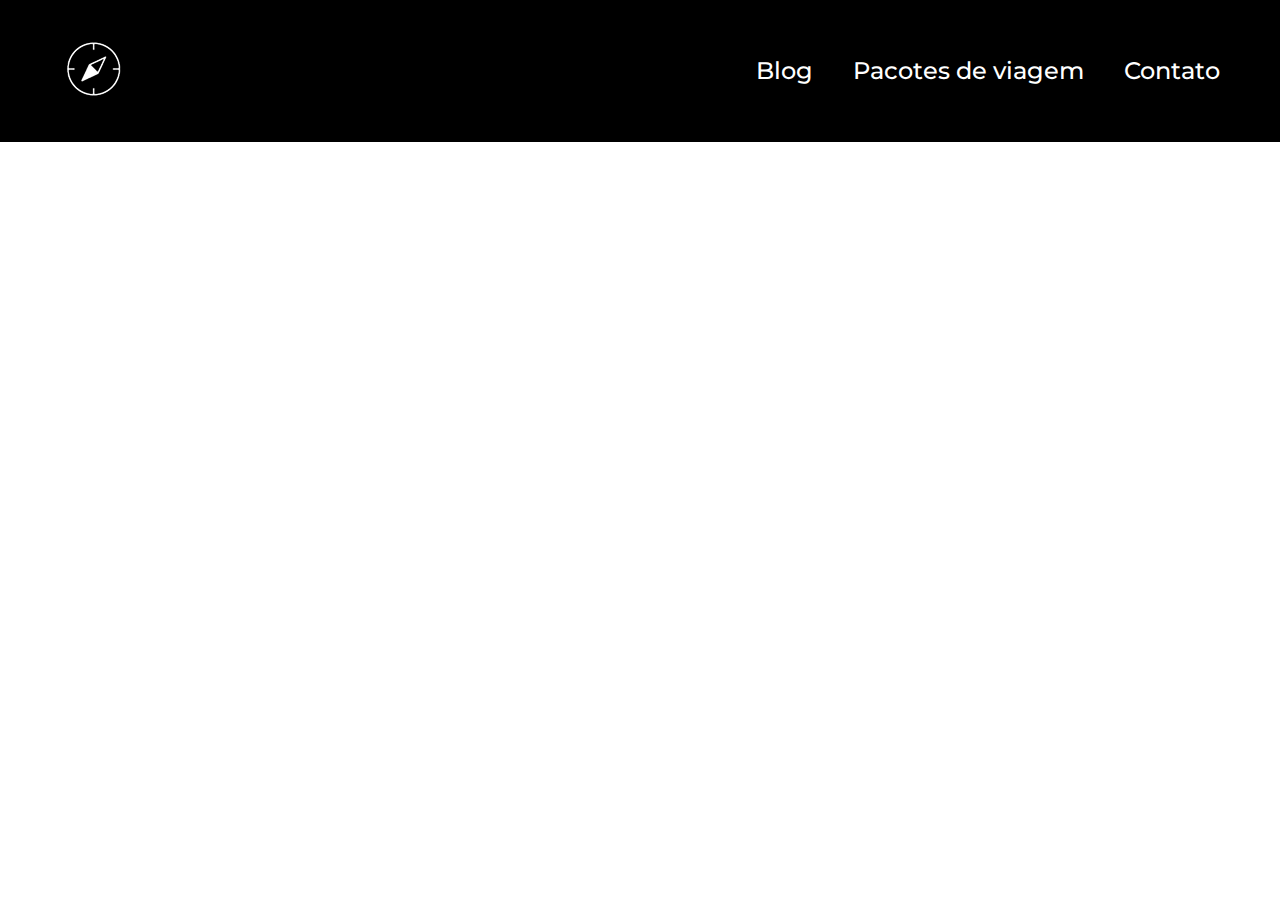
<file: index.html>
<!DOCTYPE html>
<html lang="pt-BR">
  <head>
    <meta charset="UTF-8" />
    <meta name="viewport" content="width=device-width, initial-scale=1.0" />
    <title>Jornada de Viagens</title>
    <link
      href="https://fonts.googleapis.com/css2?family=Montserrat:wght@100..900&display=swap"
      rel="stylesheet"
    />
    <link rel="shortcut icon" href="favicon.png" type="image/x-icon">
    <link rel="stylesheet" href="css/styles.css" />
  </head>
  <body>
    <!--Header-->
    <header class="header">
      <div class="header-container">
        <a href="index.html" title="Voltar para a página inicial">
          <img
            class="header-logo-desktop"
            src="assets/bussola-texto-jornada-branco.png"
            alt="Bússola do logo Jornada Viagens: cor Branca" />
          <img
            class="header-logo-mobile"
            src="assets/bussola-jornada-branco.png"
            alt="Bússola do logo Jornada Viagens: cor Branca"
        /></a>
        <div class="header-menu-links">
          <label for="menu"><img src="assets/menu.png" alt="menu" /></label>
          <input class="menu-toggle" type="checkbox" id="menu" hidden />
          <!-- Checkbox usado para controlar a abertura e fechamento do menu (fica oculto visualmente) -->
          <nav class="header-links">
            <ul class="menu-list">
              <li class="menu-item">
                <a
                  class="menu-link"
                  href="blog.html"
                  target="_blank"
                  title="Acessar Blog"
                  >Blog</a
                >
              </li>

              <li class="menu-item">
                <a
                  class="menu-link"
                  href="pacotes.html"
                  target="_blank"
                  title="Acessar Pacotes de Viagem"
                  >Pacotes de viagem</a
                >
              </li>

              <li class="menu-item">
                <a
                  class="menu-link"
                  href="contato.html"
                  target="_blank"
                  title="Acessar Contato"
                  >Contato</a
                >
              </li>
            </ul>
          </nav>
        </div>
      </div>
    </header>
  </body>
</html>
</file>
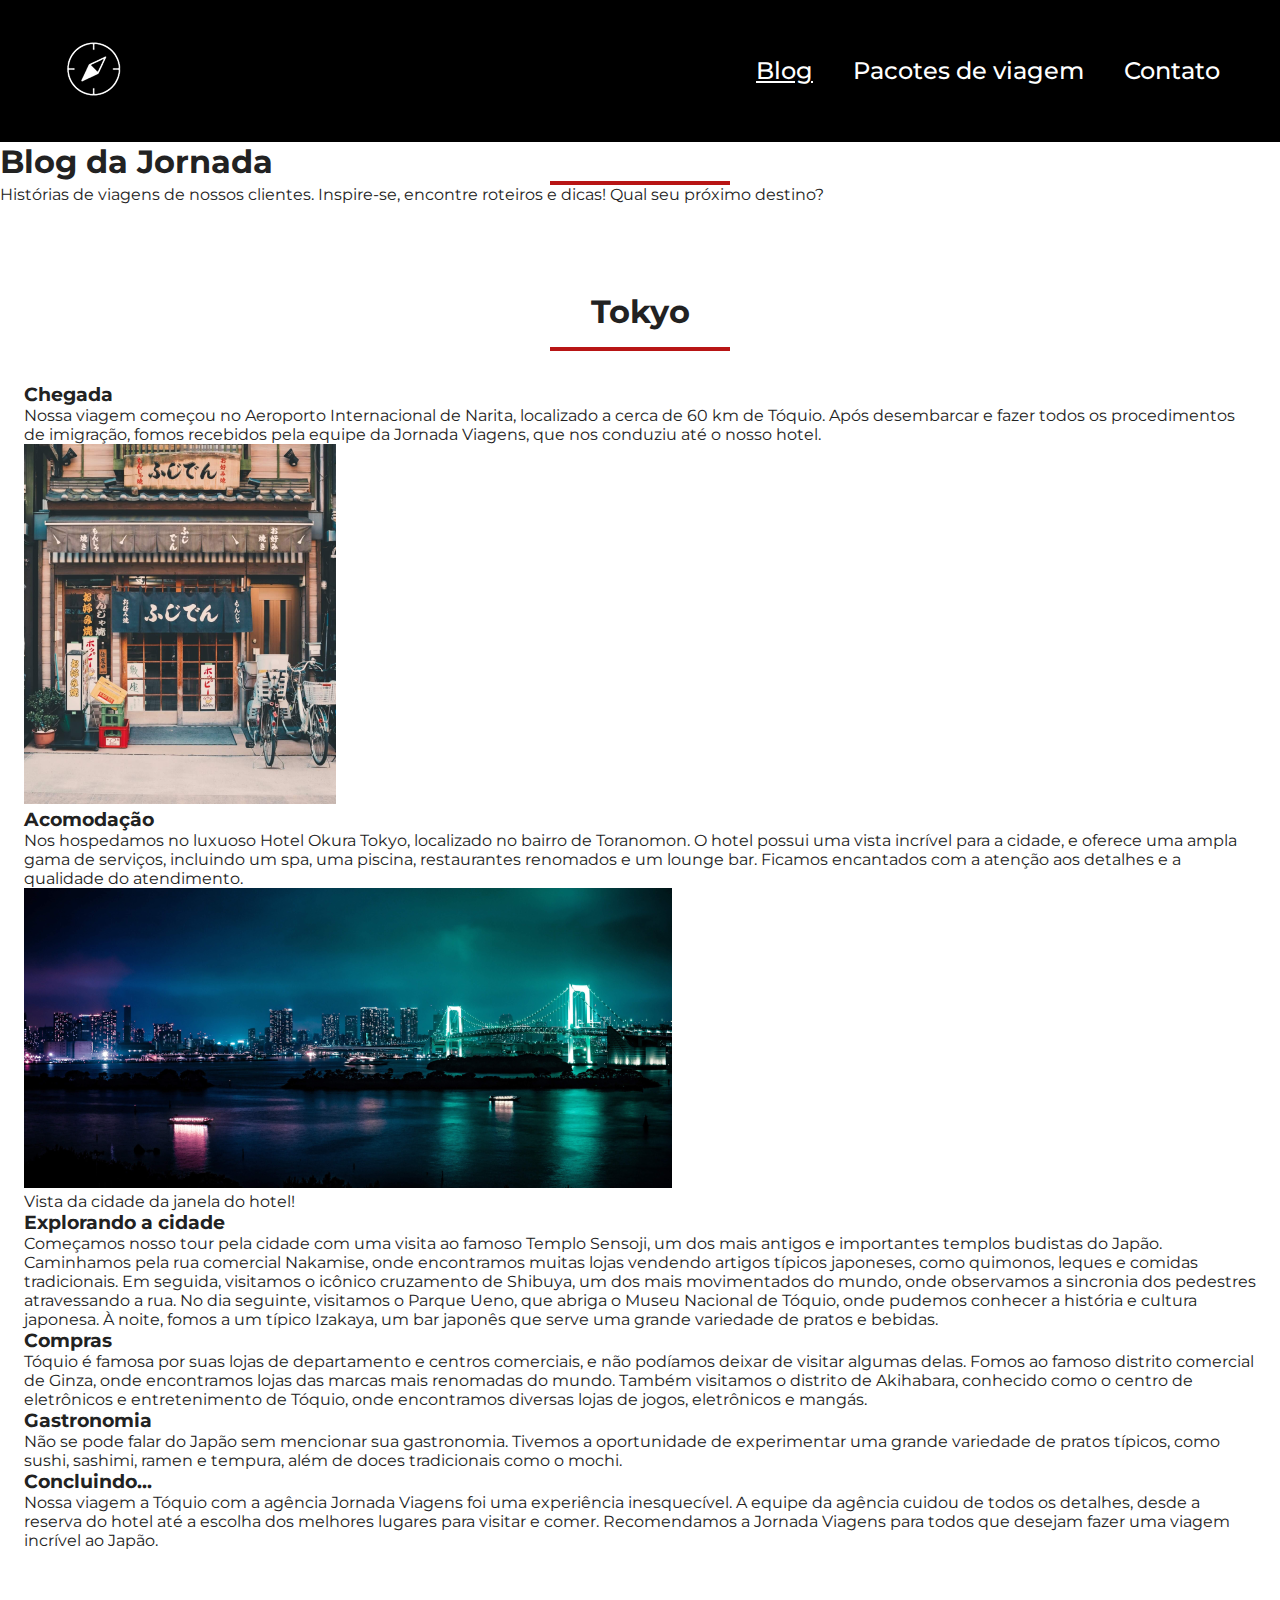
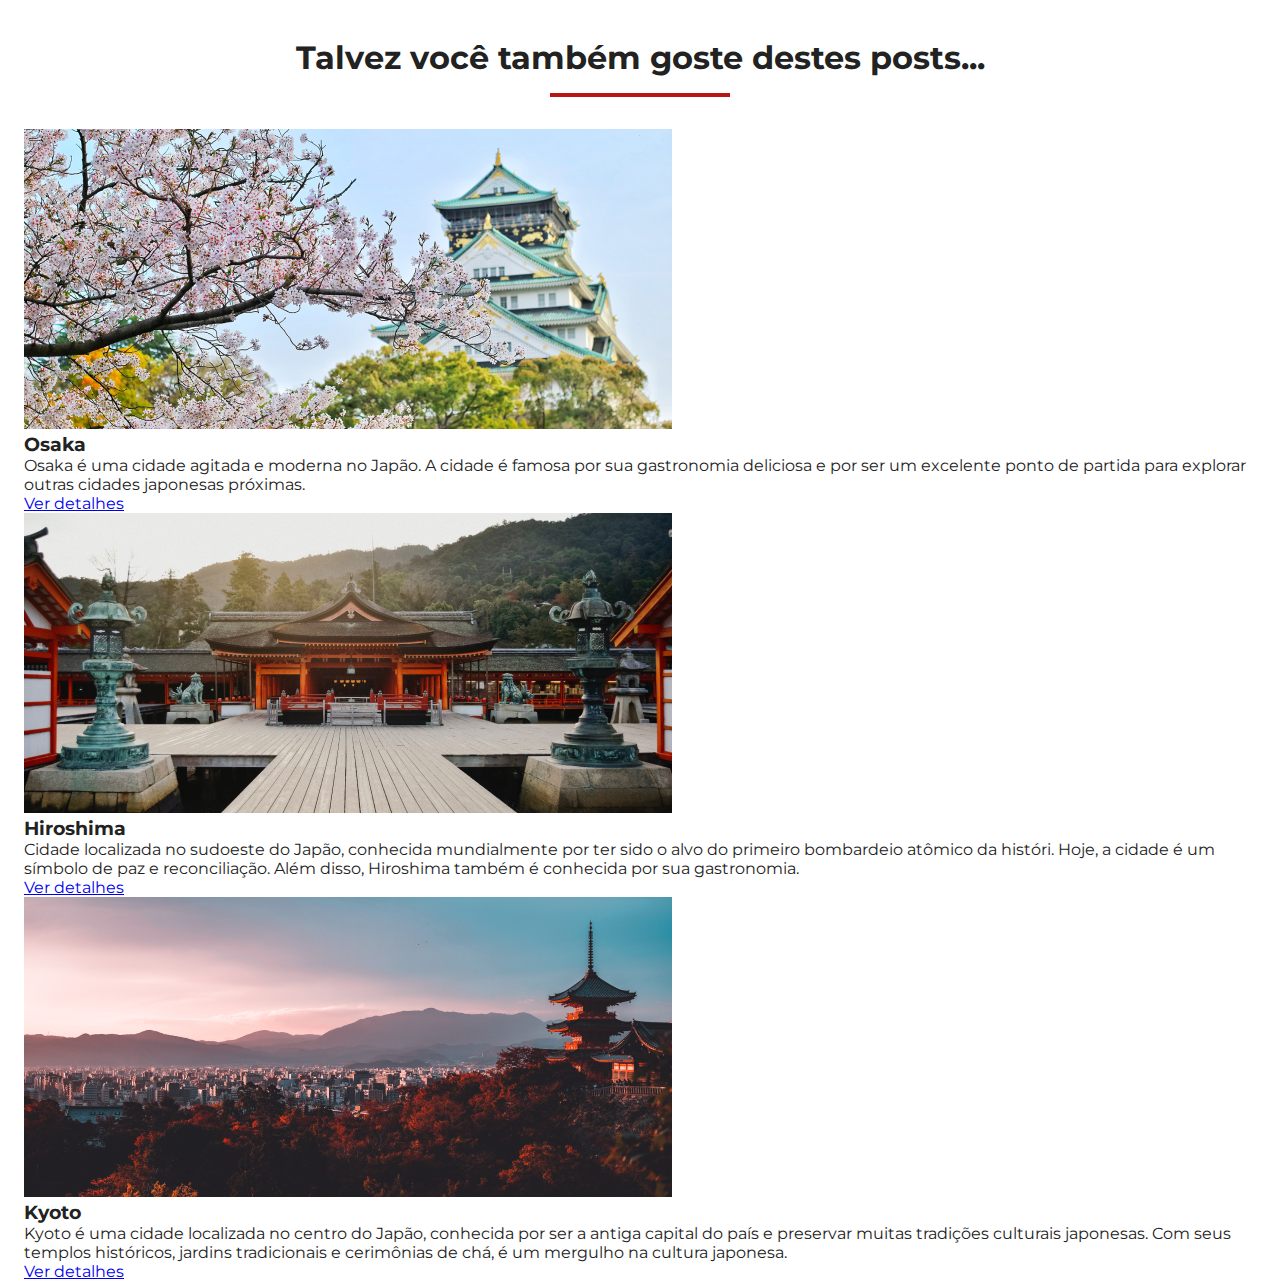
<file: blog.html>
<!DOCTYPE html>
<html lang="pt-BR">
  <head>
    <meta charset="UTF-8" />
    <meta name="viewport" content="width=device-width, initial-scale=1.0" />
    <title>Blog</title>
    <link
      href="https://fonts.googleapis.com/css2?family=Montserrat:wght@100..900&display=swap"
      rel="stylesheet"
    />
    <link rel="stylesheet" href="css/styles.css" />
  </head>
  <body>
    <!--Header-->
    <header class="header">
      <div class="header-container">
        <a href="index.html" title="Voltar para a página inicial">
          <img
            class="header-logo-desktop"
            src="assets/bussola-texto-jornada-branco.png"
            alt="Bússola do logo Jornada Viagens: cor Branca" />
          <img
            class="header-logo-mobile"
            src="assets/bussola-jornada-branco.png"
            alt="Bússola do logo Jornada Viagens: cor Branca"
        /></a>
        <div class="header-menu-links">
          <label for="menu"><img src="assets/menu.png" alt="menu" /></label>
          <input class="menu-toggle" type="checkbox" id="menu" hidden />
          <!-- Checkbox usado para controlar a abertura e fechamento do menu (fica oculto visualmente) -->
          <nav class="header-links">
            <ul class="menu-list">
              <li class="menu-item">
                <a
                  class="menu-link active"
                  href="blog.html"
                  target="_blank"
                  title="Acessar Blog"
                  >Blog</a
                >
              </li>

              <li class="menu-item">
                <a
                  class="menu-link"
                  href="pacotes.html"
                  target="_blank"
                  title="Acessar Pacotes de Viagem"
                  >Pacotes de viagem</a
                >
              </li>

              <li class="menu-item">
                <a
                  class="menu-link"
                  href="contato.html"
                  target="_blank"
                  title="Acessar Contato"
                  >Contato</a
                >
              </li>
            </ul>
          </nav>
        </div>
      </div>
    </header>
    <!--Hero-->
    <section class="hero-blog">
      <div class="hero-blog-content">
        <h1 class="hero-blog-title">Blog da Jornada</h1>
        <hr class="divider divider-hero-blog" />
        <p class="description hero-blog-description">
          Histórias de viagens de nossos clientes. Inspire-se, encontre roteiros
          e dicas! Qual seu próximo destino?
        </p>
      </div>
    </section>
    <!--Destination Tokyo-->
    <section class="section-principal">
      <div class="section-title title-divider-tokyo">
        <h2 class="section-title-h2">Tokyo</h2>
        <hr class="divider" />
      </div>

      <div class="content content-tokyo-texto">
        <div class="content-tokyo content-tokyo-arrival">
          <div class="title-h3-description">
            <h3 class="title-h3">Chegada</h3>
            <p class="description description-tokyo">
              Nossa viagem começou no Aeroporto Internacional de Narita,
              localizado a cerca de 60 km de Tóquio. Após desembarcar e fazer
              todos os procedimentos de imigração, fomos recebidos pela equipe
              da Jornada Viagens, que nos conduziu até o nosso hotel.
            </p>
          </div>

          <figure class="destination-tokyo tokyo-day">
            <picture>
              <source
                media="(min-width: 1440px)"
                srcset="assets/blog/tokyo-desktop.png"
              />
              <img src="assets/blog/tokyo.png" alt="Imagem de Tokyo" />
            </picture>
          </figure>
        </div>

        <div class="content-tokyo">
          <h3 class="title-h3">Acomodação</h3>
          <p class="description description-tokyo">
            Nos hospedamos no luxuoso Hotel Okura Tokyo, localizado no bairro de
            Toranomon. O hotel possui uma vista incrível para a cidade, e
            oferece uma ampla gama de serviços, incluindo um spa, uma piscina,
            restaurantes renomados e um lounge bar. Ficamos encantados com a
            atenção aos detalhes e a qualidade do atendimento.
          </p>

          <figure class="destination-tokyo">
            <picture>
              <source
                media="(min-width: 1440px)"
                srcset="assets/blog/tokyo-noche-desktop.png"
              />
              <source
                media="(min-width: 768px)"
                srcset="assets/blog/tokyo-noche-tablet.png"
              />
              <img
                class="img-tokyo-noche"
                src="assets/tokyo-mobile.jpg"
                alt="Vista de Tokyo a noite"
              />
            </picture>

            <figcaption class="caption-tokyo">
              Vista da cidade da janela do hotel!
            </figcaption>
          </figure>
        </div>

        <div class="content-tokyo">
          <h3 class="title-h3">Explorando a cidade</h3>
          <p class="description description-tokyo">
            Começamos nosso tour pela cidade com uma visita ao famoso Templo
            Sensoji, um dos mais antigos e importantes templos budistas do
            Japão. Caminhamos pela rua comercial Nakamise, onde encontramos
            muitas lojas vendendo artigos típicos japoneses, como quimonos,
            leques e comidas tradicionais. Em seguida, visitamos o icônico
            cruzamento de Shibuya, um dos mais movimentados do mundo, onde
            observamos a sincronia dos pedestres atravessando a rua. No dia
            seguinte, visitamos o Parque Ueno, que abriga o Museu Nacional de
            Tóquio, onde pudemos conhecer a história e cultura japonesa. À
            noite, fomos a um típico Izakaya, um bar japonês que serve uma
            grande variedade de pratos e bebidas.
          </p>
        </div>

        <div class="content-tokyo">
          <h3 class="title-h3">Compras</h3>
          <p class="description description-tokyo">
            Tóquio é famosa por suas lojas de departamento e centros comerciais,
            e não podíamos deixar de visitar algumas delas. Fomos ao famoso
            distrito comercial de Ginza, onde encontramos lojas das marcas mais
            renomadas do mundo. Também visitamos o distrito de Akihabara,
            conhecido como o centro de eletrônicos e entretenimento de Tóquio,
            onde encontramos diversas lojas de jogos, eletrônicos e mangás.
          </p>
        </div>

        <div class="content-tokyo">
          <h3 class="title-h3">Gastronomia</h3>
          <p class="description description-tokyo">
            Não se pode falar do Japão sem mencionar sua gastronomia. Tivemos a
            oportunidade de experimentar uma grande variedade de pratos típicos,
            como sushi, sashimi, ramen e tempura, além de doces tradicionais
            como o mochi.
          </p>
        </div>

        <div class="content-tokyo">
          <h3 class="title-h3">Concluindo...</h3>
          <p class="description description-tokyo">
            Nossa viagem a Tóquio com a agência Jornada Viagens foi uma
            experiência inesquecível. A equipe da agência cuidou de todos os
            detalhes, desde a reserva do hotel até a escolha dos melhores
            lugares para visitar e comer. Recomendamos a Jornada Viagens para
            todos que desejam fazer uma viagem incrível ao Japão.
          </p>
        </div>
      </div>
    </section>
    <!--Other Destinations-->
    <section class="section-principal">
      <div class="section-title title-other-destinations">
        <h2 class="section-title-h2">
          Talvez você também goste destes posts...
        </h2>
        <hr class="divider" />
      </div>

      <div class="content destinations-flex">
        <article class="destinations-card">
          <div class="destinations-card-content destinations-other">
            <picture>
              <source
                media="(min-width: 1440px)"
                srcset="assets/blog/osaka-desktop.png"
              />
              <source
                media="(min-width: 768px)"
                srcset="assets/blog/osaka-tablet.png"
              />
              <img
                src="assets/blog/osaka-mobile-blog.png"
                alt="Imagem de Osaka"
                class="destinations-img"
              />
            </picture>

            <h3 class="title-h3 title-destinations">Osaka</h3>
            <p class="description description-osaka">
              Osaka é uma cidade agitada e moderna no Japão. A cidade é famosa
              por sua gastronomia deliciosa e por ser um excelente ponto de
              partida para explorar outras cidades japonesas próximas.
            </p>

            <a href="#" class="card-button">Ver detalhes</a>
          </div>
        </article>

        <article class="destinations-card">
          <div class="destinations-card-content destinations-other">
            <picture>
              <source
                media="(min-width: 1440px)"
                srcset="assets/blog/hiroshima-desktop.png"
              />
              <source
                media="(min-width: 768px)"
                srcset="assets/blog/hiroshima-tablet.png"
              />
              <img
                src="assets/blog/hiroshima-mobile.png"
                alt="Imagem de Hiroshima"
                class="destinations-img"
              />
            </picture>

            <h3 class="title-h3">Hiroshima</h3>
            <p class="description">
              Cidade localizada no sudoeste do Japão, conhecida mundialmente por
              ter sido o alvo do primeiro bombardeio atômico da históri. Hoje, a
              cidade é um símbolo de paz e reconciliação. Além disso, Hiroshima
              também é conhecida por sua gastronomia.
            </p>

            <a href="#" class="card-button">Ver detalhes</a>
          </div>
        </article>

        <article class="destinations-card">
          <div class="destinations-card-content destinations-other">
            <picture>
              <source
                media="(min-width: 1440px)"
                srcset="assets/blog/kyoto-desktop.png"
              />
              <source
                media="(min-width: 768px)"
                srcset="assets/blog/kyoto-tablet.png"
              />
              <img
                src="assets/blog/kyoto-mobile.png"
                alt="Imagem de Kyoto"
                class="destinations-img"
              />
            </picture>

            <h3 class="title-h3">Kyoto</h3>
            <p class="description">
              Kyoto é uma cidade localizada no centro do Japão, conhecida por
              ser a antiga capital do país e preservar muitas tradições
              culturais japonesas. Com seus templos históricos, jardins
              tradicionais e cerimônias de chá, é um mergulho na cultura
              japonesa.
            </p>

            <a href="#" class="card-button">Ver detalhes</a>
          </div>
        </article>
      </div>
    </section>
  </body>
</html>
</file>
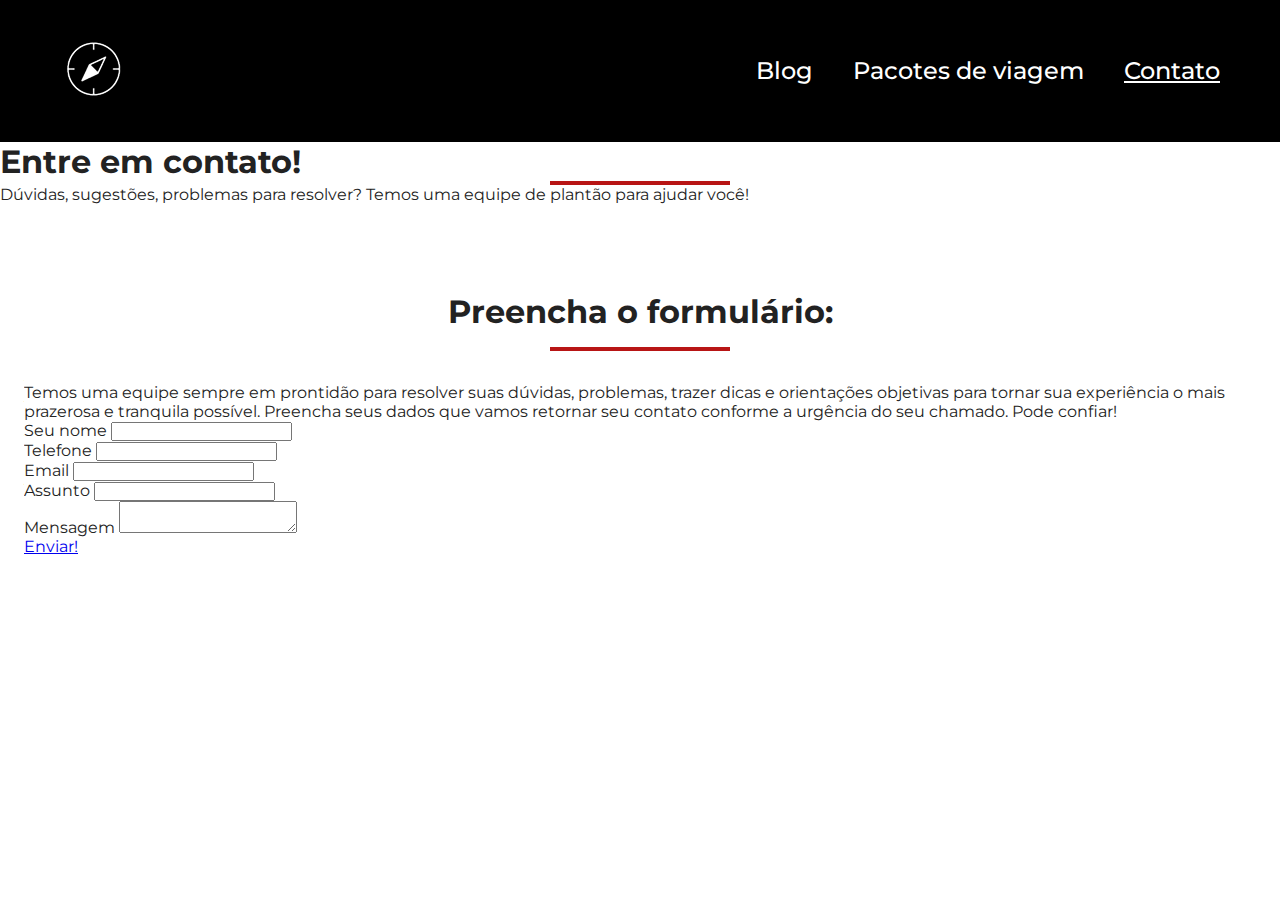
<file: contact.html>
<!DOCTYPE html>
<html lang="pt-BR">
  <head>
    <meta charset="UTF-8" />
    <meta name="viewport" content="width=device-width, initial-scale=1.0" />
    <title>Contato</title>
    <link
      href="https://fonts.googleapis.com/css2?family=Montserrat:wght@100..900&display=swap"
      rel="stylesheet"
    />
    <link rel="stylesheet" href="css/styles.css" />
  </head>
  <body>
    <!--Header-->
    <header class="header">
      <div class="header-container">
        <a href="index.html" title="Voltar para a página inicial">
          <img
            class="header-logo-desktop"
            src="assets/bussola-texto-jornada-branco.png"
            alt="Bússola do logo Jornada Viagens: cor Branca" />
          <img
            class="header-logo-mobile"
            src="assets/bussola-jornada-branco.png"
            alt="Bússola do logo Jornada Viagens: cor Branca"
        /></a>
        <div class="header-menu-links">
          <label for="menu"><img src="assets/menu.png" alt="menu" /></label>
          <input class="menu-toggle" type="checkbox" id="menu" hidden />
          <!-- Checkbox usado para controlar a abertura e fechamento do menu (fica oculto visualmente) -->
          <nav class="header-links">
            <ul class="menu-list">
              <li class="menu-item">
                <a
                  class="menu-link"
                  href="blog.html"
                  target="_blank"
                  title="Acessar Blog"
                  >Blog</a
                >
              </li>

              <li class="menu-item">
                <a
                  class="menu-link"
                  href="travelpack.html"
                  target="_blank"
                  title="Acessar Pacotes de Viagem"
                  >Pacotes de viagem</a
                >
              </li>

              <li class="menu-item">
                <a
                  class="menu-link active"
                  href="contact.html"
                  target="_blank"
                  title="Acessar Contato"
                  >Contato</a
                >
              </li>
            </ul>
          </nav>
        </div>
      </div>
    </header>
    <!--Hero-->
    <section class="hero-contact hero-packs hero-blog">
      <div class="hero-packs-content">
        <h1 class="hero-blog-title">Entre em contato!</h1>
        <hr class="divider divider-hero-blog" />
        <p class="description hero-blog-description">
          Dúvidas, sugestões, problemas para resolver? Temos uma equipe de
          plantão para ajudar você!
        </p>
      </div>
    </section>
    <!--Form-->
    <section class="section-principal">
      <div class="section-title">
        <h2 class="section-title-h2">Preencha o formulário:</h2>
        <hr class="divider" />
      </div>
      <p class="description description-form">
        Temos uma equipe sempre em prontidão para resolver suas dúvidas,
        problemas, trazer dicas e orientações objetivas para tornar sua
        experiência o mais prazerosa e tranquila possível. Preencha seus dados
        que vamos retornar seu contato conforme a urgência do seu chamado. Pode
        confiar!
      </p>

      <form class="form" action="#" method="post" novalidate>
        <div class="field">
          <label for="name">Seu nome</label>
          <input id="name" name="name" type="text" required />
        </div>

        <div class="field">
          <label for="phone">Telefone</label>
          <input id="phone" name="phone" type="tel" />
        </div>

        <div class="field">
          <label for="email">Email</label>
          <input id="email" name="email" type="email" />
        </div>

        <div class="field">
          <label for="subject">Assunto</label>
          <input id="subject" name="subject" type="text" />
        </div>

        <div class="field field-textarea">
          <label for="message">Mensagem</label>
          <textarea id="message" name="message"></textarea>
        </div>

        <a href="#" class="card-button">Enviar!</a>
      </form>
    </section>
  </body>
</html>
</file>
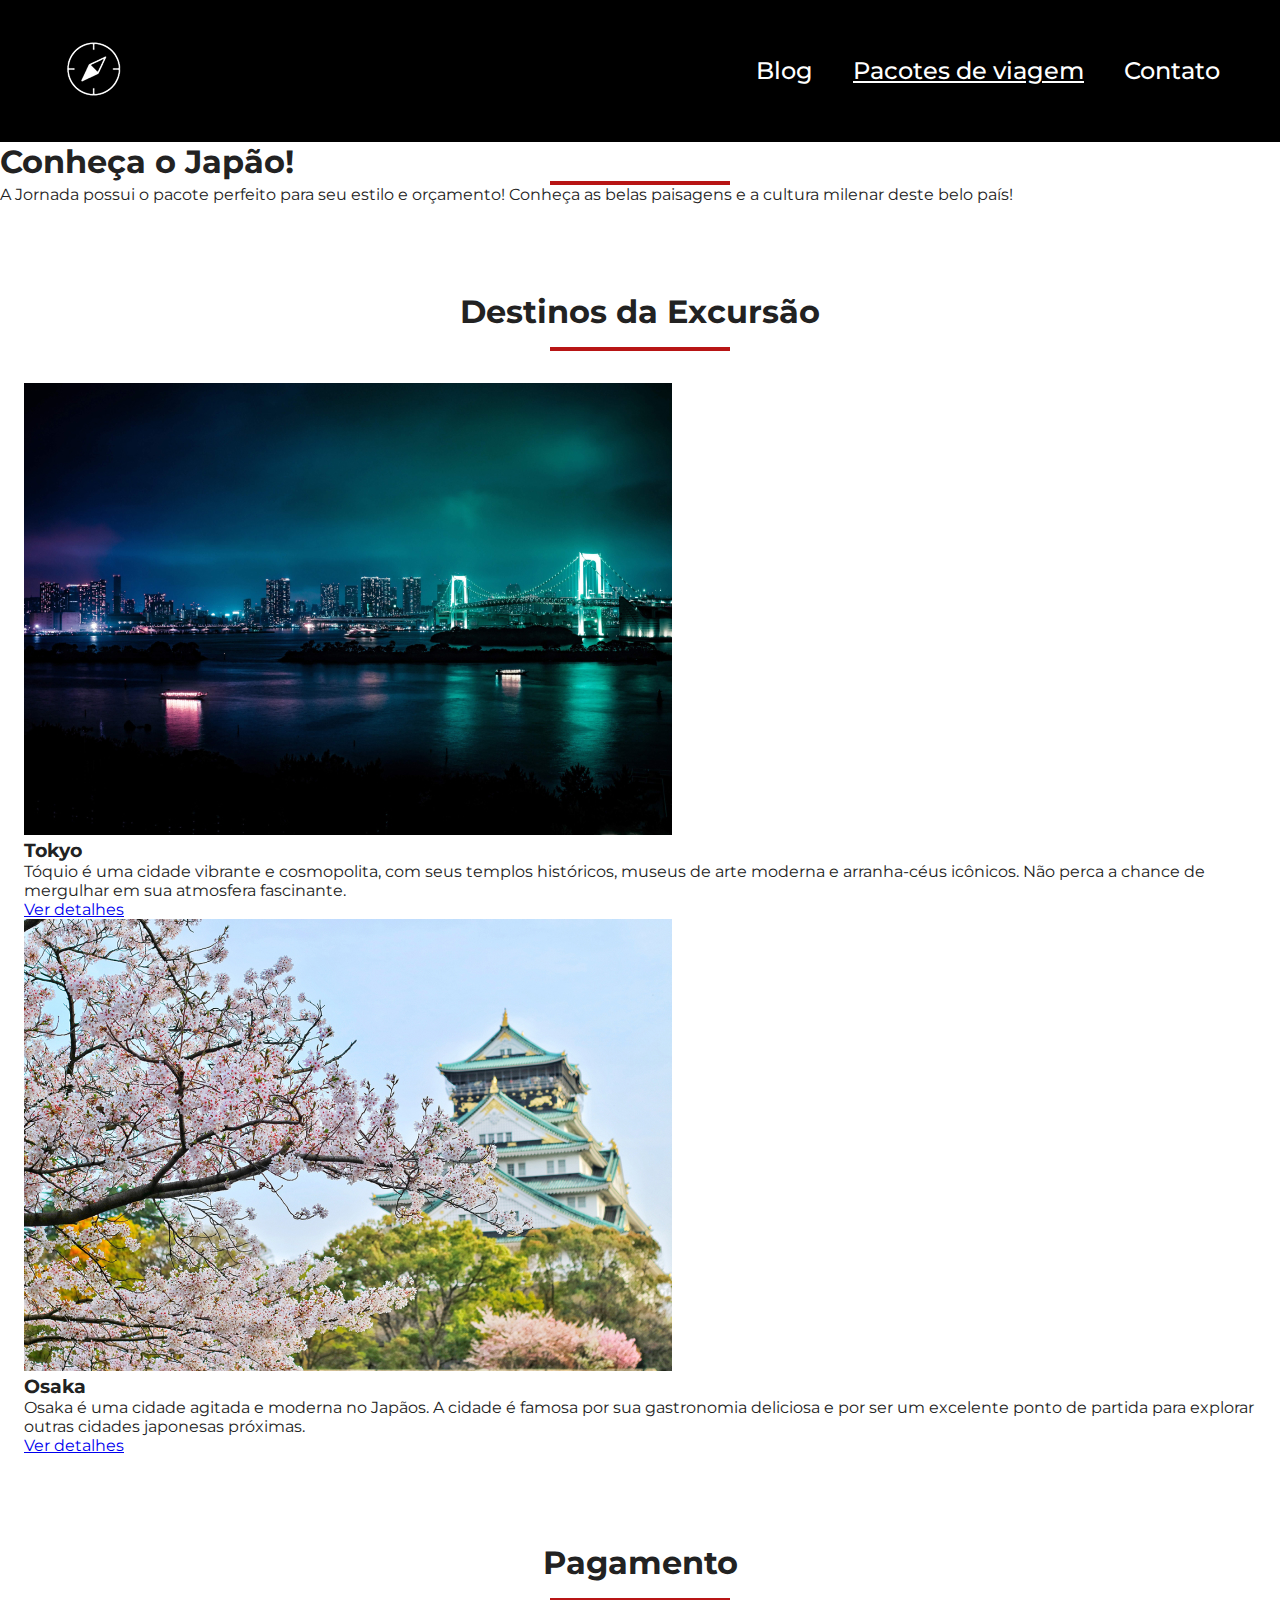
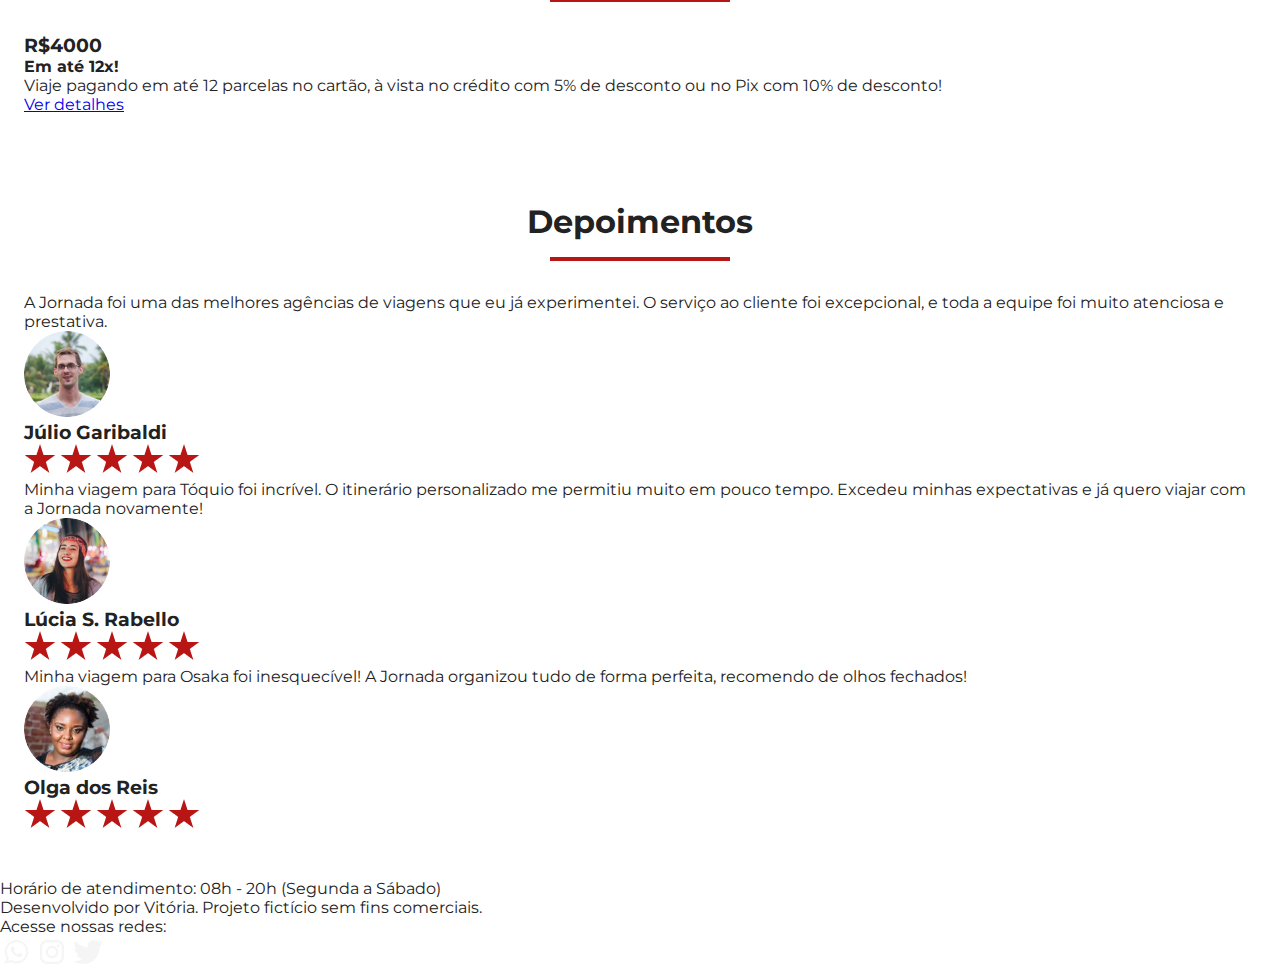
<file: travelpack.html>
<!DOCTYPE html>
<html lang="pt-BR">
  <head>
    <meta charset="UTF-8" />
    <meta name="viewport" content="width=device-width, initial-scale=1.0" />
    <title>Pacotes de Viagem</title>
    <link
      href="https://fonts.googleapis.com/css2?family=Montserrat:wght@100..900&display=swap"
      rel="stylesheet"
    />
    <link rel="stylesheet" href="css/styles.css" />
  </head>
  <body>
    <!--Header-->
    <header class="header">
      <div class="header-container">
        <a href="index.html" title="Voltar para a página inicial">
          <img
            class="header-logo-desktop"
            src="assets/bussola-texto-jornada-branco.png"
            alt="Bússola do logo Jornada Viagens: cor Branca" />
          <img
            class="header-logo-mobile"
            src="assets/bussola-jornada-branco.png"
            alt="Bússola do logo Jornada Viagens: cor Branca"
        /></a>
        <div class="header-menu-links">
          <label for="menu"><img src="assets/menu.png" alt="menu" /></label>
          <input class="menu-toggle" type="checkbox" id="menu" hidden />
          <!-- Checkbox usado para controlar a abertura e fechamento do menu (fica oculto visualmente) -->
          <nav class="header-links">
            <ul class="menu-list">
              <li class="menu-item">
                <a
                  class="menu-link"
                  href="blog.html"
                  target="_blank"
                  title="Acessar Blog"
                  >Blog</a
                >
              </li>

              <li class="menu-item">
                <a
                  class="menu-link active"
                  href="travelpack.html"
                  target="_blank"
                  title="Acessar Pacotes de Viagem"
                  >Pacotes de viagem</a
                >
              </li>

              <li class="menu-item">
                <a
                  class="menu-link"
                  href="contact.html"
                  target="_blank"
                  title="Acessar Contato"
                  >Contato</a
                >
              </li>
            </ul>
          </nav>
        </div>
      </div>
    </header>
    <!--Hero-->
    <section class="hero-packs hero-blog">
      <div class="hero-packs-content">
        <h1 class="hero-blog-title">Conheça o Japão!</h1>
        <hr class="divider divider-hero-blog" />
        <p class="description hero-blog-description">
          A Jornada possui o pacote perfeito para seu estilo e orçamento!
          Conheça as belas paisagens e a cultura milenar deste belo país!
        </p>
      </div>
    </section>
    <!--Destination Japan-->
    <section class="section-principal">
      <div class="section-title">
        <h2 class="section-title-h2">Destinos da Excursão</h2>
        <hr class="divider" />
      </div>

      <div class="content destinations-packs">
        <article class="destinations-card">
          <div
            class="destinations-card-content destinations-other destinations-packs"
          >
            <picture>
              <source
                media="(min-width: 768px)"
                srcset="assets/tokyo-tablet-desktop.jpg"
              />
              <img
                src="assets/tokyo-mobile.jpg"
                alt="Imagem de Tokyo"
                class="destinations-img"
              />
            </picture>

            <h3 class="title-h3 title-destinations">Tokyo</h3>
            <p class="description description-osaka">
              Tóquio é uma cidade vibrante e cosmopolita, com seus templos
              históricos, museus de arte moderna e arranha-céus icônicos. Não
              perca a chance de mergulhar em sua atmosfera fascinante.
            </p>

            <a href="#" class="card-button">Ver detalhes</a>
          </div>
        </article>

        <article class="destinations-card">
          <div
            class="destinations-card-content destinations-other destinations-packs"
          >
            <picture>
              <source
                media="(min-width: 768px)"
                srcset="assets/osaka-tablet-desktop.jpg"
              />
              <img
                src="assets/blog/osaka-mobile-blog.png"
                alt="Imagem de Osaka"
                class="destinations-img"
              />
            </picture>

            <h3 class="title-h3 title-destinations">Osaka</h3>
            <p class="description description-osaka">
              Osaka é uma cidade agitada e moderna no Japãos. A cidade é famosa
              por sua gastronomia deliciosa e por ser um excelente ponto de
              partida para explorar outras cidades japonesas próximas.
            </p>

            <a href="#" class="card-button">Ver detalhes</a>
          </div>
        </article>
      </div>
    </section>
    <!--Payments-->
    <section class="section-principal">
      <div class="section-title">
        <h2 class="section-title-h2">Pagamento</h2>
        <hr class="divider" />
      </div>

      <div class="content payments">
        <div class="payments-content">
          <h3 class="payments-subtitle payments-h3">R$4000</h3>
          <h4 class="payments-h4">Em até 12x!</h4>
          <p class="description payments-description">
            Viaje pagando em até 12 parcelas no cartão, à vista no crédito com
            5% de desconto ou no Pix com 10% de desconto!
          </p>
          <a href="#" class="card-button cad-button-packs">Ver detalhes</a>
        </div>

        <div class="payments-photos">
          <div
            class="payments-photo payments-photo-1 payments-photo-packs-1"
          ></div>
          <div
            class="payments-photo payments-photo-2 payments-photo-packs-2"
          ></div>
          <div
            class="payments-photo payments-photo-3 payments-large-photo payments-photo-packs-3"
          ></div>
        </div>
      </div>
    </section>
    <!--Testimonials-->
    <section class="section-principal">
      <div class="section-title">
        <h2 class="section-title-h2">Depoimentos</h2>
        <hr class="divider" />
      </div>

      <div class="content content-testimonial">
        <article class="testimonial">
          <p class="description testimonial-description">
            A Jornada foi uma das melhores agências de viagens que eu já
            experimentei. O serviço ao cliente foi excepcional, e toda a equipe
            foi muito atenciosa e prestativa.
          </p>

          <div class="testimonial-author">
            <img src="assets/travelpack/avatar-julio.png" alt="Foto do Julio" />
            <div class="author-info">
              <h3 class="author-title">Júlio Garibaldi</h3>
              <img src="assets/estrelas.png" alt="Avaliação 5 estrelas" />
            </div>
          </div>
        </article>

        <article class="testimonial">
          <p class="description testimonial-description">
            Minha viagem para Tóquio foi incrível. O itinerário personalizado me
            permitiu muito em pouco tempo. Excedeu minhas expectativas e já
            quero viajar com a Jornada novamente!
          </p>

          <div class="testimonial-author">
            <img src="assets/travelpack/avatar-lucia.png" alt="Foto da Lúcia" />
            <div class="author-info">
              <h3 class="author-title">Lúcia S. Rabello</h3>
              <img src="assets/estrelas.png" alt="Avaliação 5 estrelas" />
            </div>
          </div>
        </article>

        <article class="testimonial">
          <p class="description testimonial-description">
            Minha viagem para Osaka foi inesquecível! A Jornada organizou tudo
            de forma perfeita, recomendo de olhos fechados!
          </p>

          <div class="testimonial-author">
            <img src="assets/travelpack/avatar-olga.png" alt="Foto da Olga" />
            <div class="author-info">
              <h3 class="author-title">Olga dos Reis</h3>
              <img src="assets/estrelas.png" alt="Avaliação 5 estrelas" />
            </div>
          </div>
        </article>
      </div>
    </section>
    <!--Hero-footer-->
    <section>
      <div class="hero-footer-img hero-footer-img-packs"></div>
    </section>
    <!--Footer-->
    <footer class="footer">
      <div class="footer-content">
        <img
          src="assets/bussola-jornada-viagens.png"
          alt="Logo da Jornada Viagens"
        />
        <div class="footer-texts">
          <p class="footer-text text-1-2">
            Horário de atendimento: 08h - 20h (Segunda a Sábado)
          </p>
          <p class="footer-text text-1-2">
            Desenvolvido por Vitória. Projeto fictício sem fins comerciais.
          </p>
        </div>
      </div>
      <div class="footer-social">
        <p class="footer-text text-social">Acesse nossas redes:</p>
        <a
          href="#"
          target="_blank"
          title="Acesse o Whatsapp do Jornada Viagens"
        >
          <img src="assets/icone-whatsapp.png" alt="Ícone do Whatsapp"
        /></a>
        <a
          href="#"
          target="_blank"
          title="Acesse o Instagram do Jornada Viagens"
        >
          <img src="assets/icone-instragam.png" alt="Ícone do Instagram"
        /></a>
        <a href="#" target="_blank" title="Acesse o Twitter do Jornada Viagens">
          <img src="assets/icone-twitter.png" alt="Ícone do Twitter"
        /></a>
      </div>
    </footer>
  </body>
</html>
</file>
<file: css/styles.css>
@import url(global.css);
@import url(header.css);
@import url(hero.css);
@import url(offers.css);
@import url(category.css);
</file>
